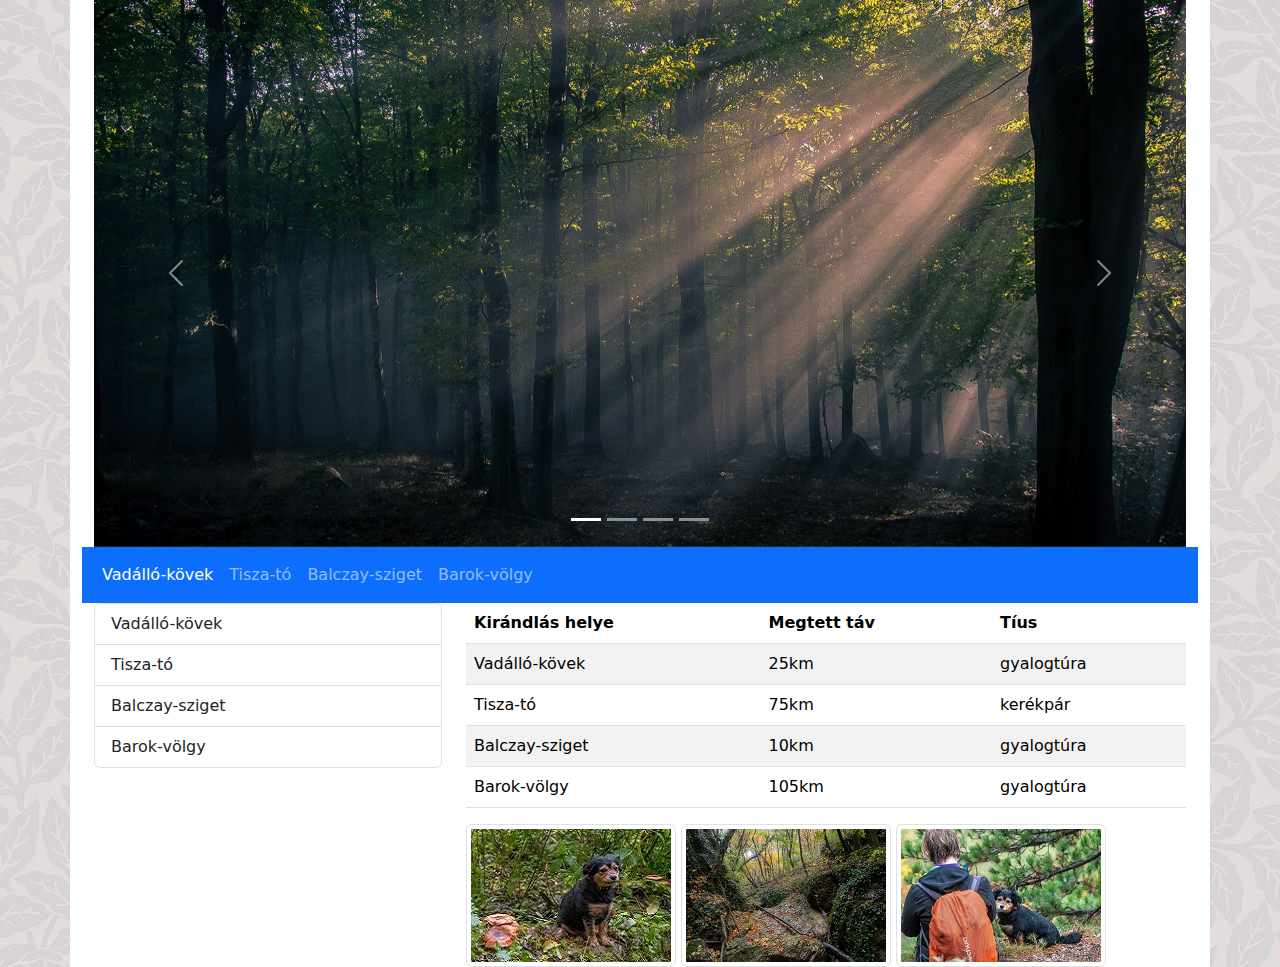
<file: index.html>
<!DOCTYPE html>
<html lang="hu">
<head>
    <meta charset="UTF-8">
    <meta http-equiv="X-UA-Compatible" content="IE=edge">
    <meta name="viewport" content="width=device-width, initial-scale=1.0">
   
    <link href="https://cdn.jsdelivr.net/npm/bootstrap@5.2.3/dist/css/bootstrap.min.css" rel="stylesheet">
    <script src="https://cdn.jsdelivr.net/npm/bootstrap@5.2.3/dist/js/bootstrap.bundle.min.js"></script>
    <link rel="stylesheet" href="style.css">
    
    <title>Papp Nikoletta</title>
</head>
<body>
    <main class="container row">
        <header col-sm-12>
            <!-- Carousel -->
<div id="demo" class="carousel slide" data-bs-ride="carousel">

    <!-- Indicators/dots -->
    <div class="carousel-indicators">
      <button type="button" data-bs-target="#demo" data-bs-slide-to="0" class="active"></button>
      <button type="button" data-bs-target="#demo" data-bs-slide-to="1"></button>
      <button type="button" data-bs-target="#demo" data-bs-slide-to="2"></button>
      <button type="button" data-bs-target="#demo" data-bs-slide-to="3"></button>
    </div>
    
    <!-- The slideshow/carousel -->
    <div class="carousel-inner">
      <div class="carousel-item active">
        <img src="caroussel/DSC3848.jpg" alt="erdo" class="d-block" style="width:100%">
      </div>
      <div class="carousel-item">
        <img src="caroussel/DSC4083.jpg" alt="mezo" class="d-block" style="width:100%">
      </div>
      <div class="carousel-item">
        <img src="caroussel/DSC4099.jpg" alt="New York" class="d-block" style="width:100%">
      </div>
      <div class="carousel-item">
        <img src="caroussel/DSC4253-1.jpg" alt="New York" class="d-block" style="width:100%">
      </div>
    </div>
    
    <!-- Left and right controls/icons -->
    <button class="carousel-control-prev" type="button" data-bs-target="#demo" data-bs-slide="prev">
      <span class="carousel-control-prev-icon"></span>
    </button>
    <button class="carousel-control-next" type="button" data-bs-target="#demo" data-bs-slide="next">
      <span class="carousel-control-next-icon"></span>
    </button>
  </div>
        </header>
        
          <nav class="navbar navbar-expand-sm bg-primary navbar-dark col-sm-12">
            <div class="container-fluid">
              <ul class="navbar-nav">
                <li class="nav-item">
                  <a class="nav-link active" href="#">Vadálló-kövek</a>
                </li>
                <li class="nav-item">
                  <a class="nav-link" href="#">Tisza-tó</a>
                </li>
                <li class="nav-item">
                  <a class="nav-link" href="#">Balczay-sziget</a>
                </li>
                <li class="nav-item">
                  <a class="nav-link" href="#">Barok-völgy</a>
                </li>
                
              </ul>
            </div>
          </nav>
        </nav>
        <aside class="col-sm-4"><div class="list-group">
          <a href="#" class="list-group-item list-group-item-action">Vadálló-kövek</a>
          <a href="#" class="list-group-item list-group-item-action">Tisza-tó</a>
          <a href="#" class="list-group-item list-group-item-action">Balczay-sziget</a>
          <a href="#" class="list-group-item list-group-item-action">Barok-völgy</a>
        </div></aside>
        <article class="col-sm-8">
            <table>
              <table class="table table-striped">
                <thead>
                  <tr>
                    <th>Kirándlás helye</th>
                    <th>Megtett táv</th>
                    <th>Tíus</th>
                  </tr>
                </thead>
                <tbody>
                  <tr>
                    <td>Vadálló-kövek</td>
                    <td>25km</td>
                    <td>gyalogtúra</td>
                  </tr>
                  <tr>
                    <td>Tisza-tó</td>
                    <td>75km</td>
                    <td>kerékpár</td>
                  </tr>
                  <tr>
                    <td>Balczay-sziget</td>
                    <td>10km</td>
                    <td>gyalogtúra</td>
                  </tr>
                  <tr>
                    <td>Barok-völgy</td>
                    <td>105km</td>
                    <td>gyalogtúra</td>
                  </tr>
                </tbody>
              </table>
            </table>
            <img src="kepek/DSC4637.jpeg" class="img-thumbnail" alt="Cinque Terre">
            <img src="kepek/DSC4641.jpeg" class="img-thumbnail" alt="Cinque Terre">
            <img src="kepek/DSC4655.jpeg" class="img-thumbnail" alt="Cinque Terre">
        </article>
        <footer class="col-sm-12"></footer>
    </main>
</body>
</html>
</file>
<file: style.css>
body{
    background-image: url(hatter.jpg);
}
main{
    background-color: white;
    margin: auto;
    margin-left: auto;
    margin-right: auto;
}
.container{
    margin: auto;
}
</file>
